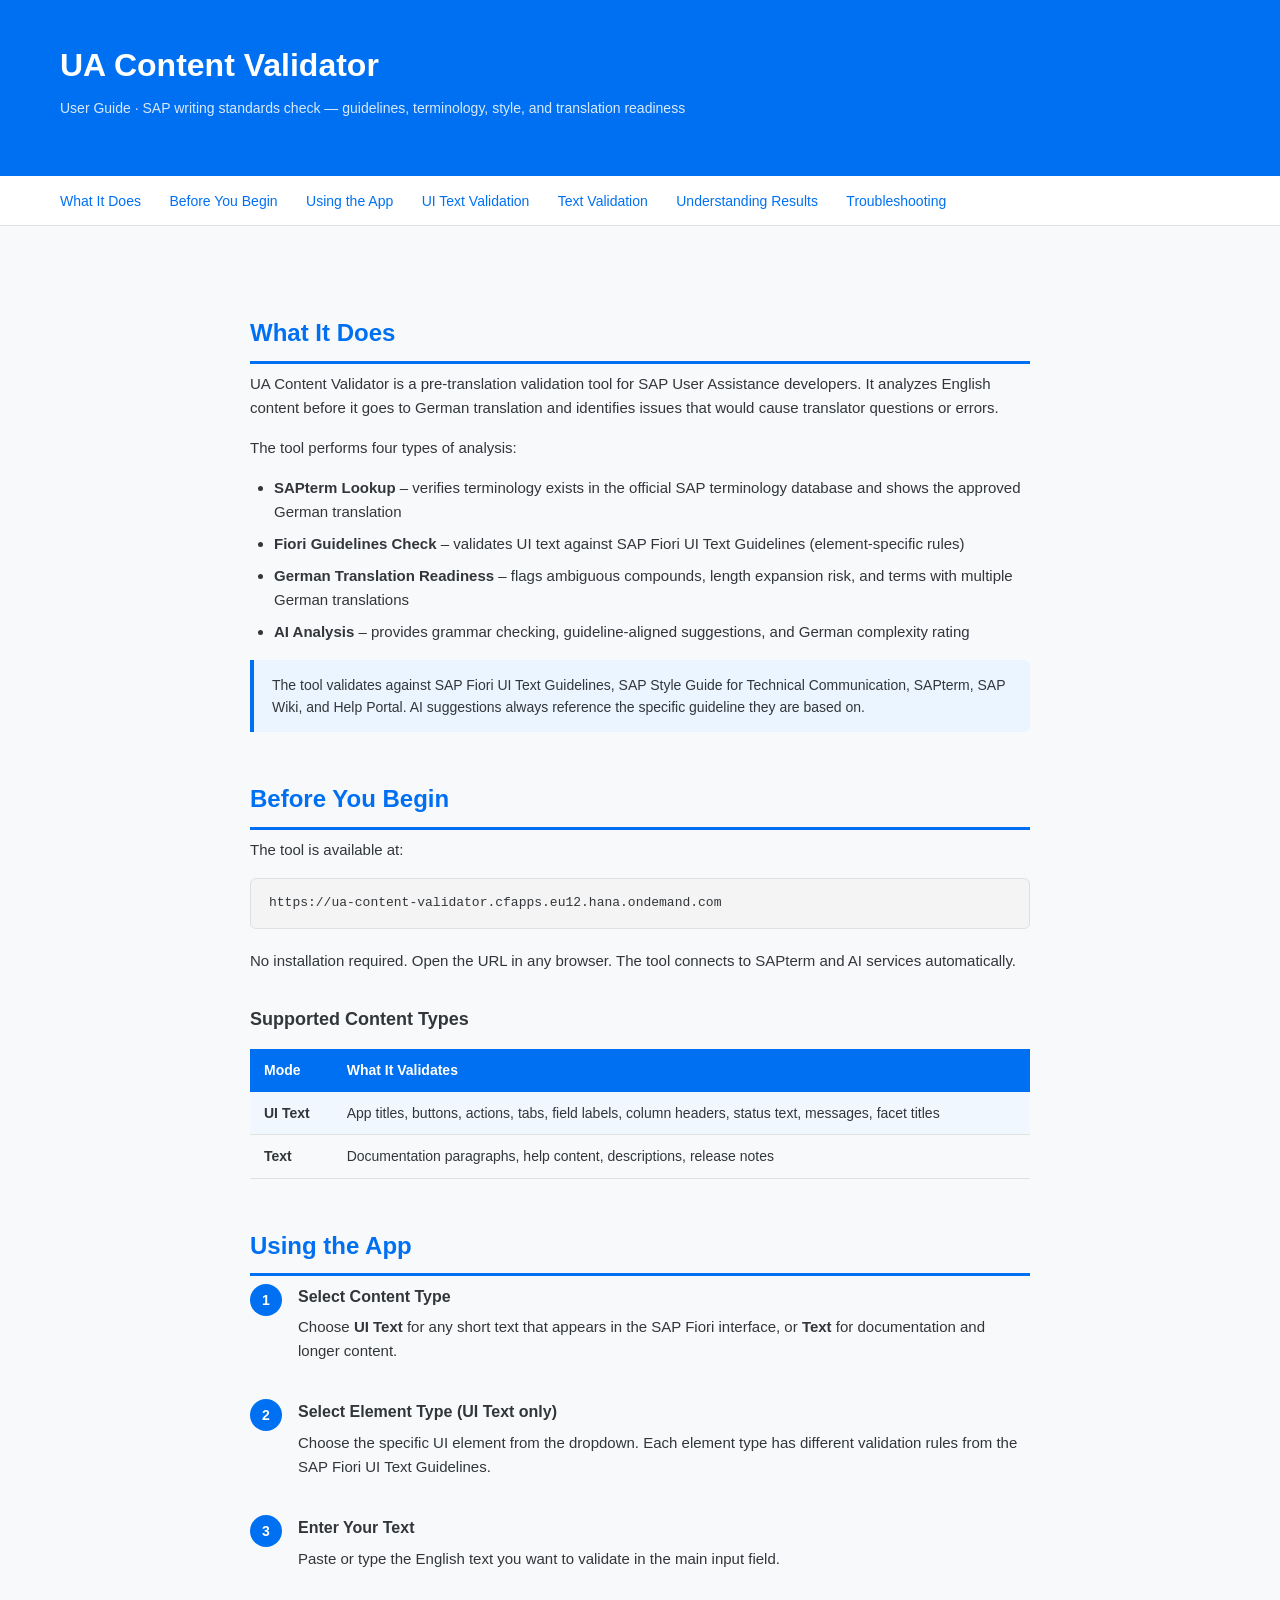
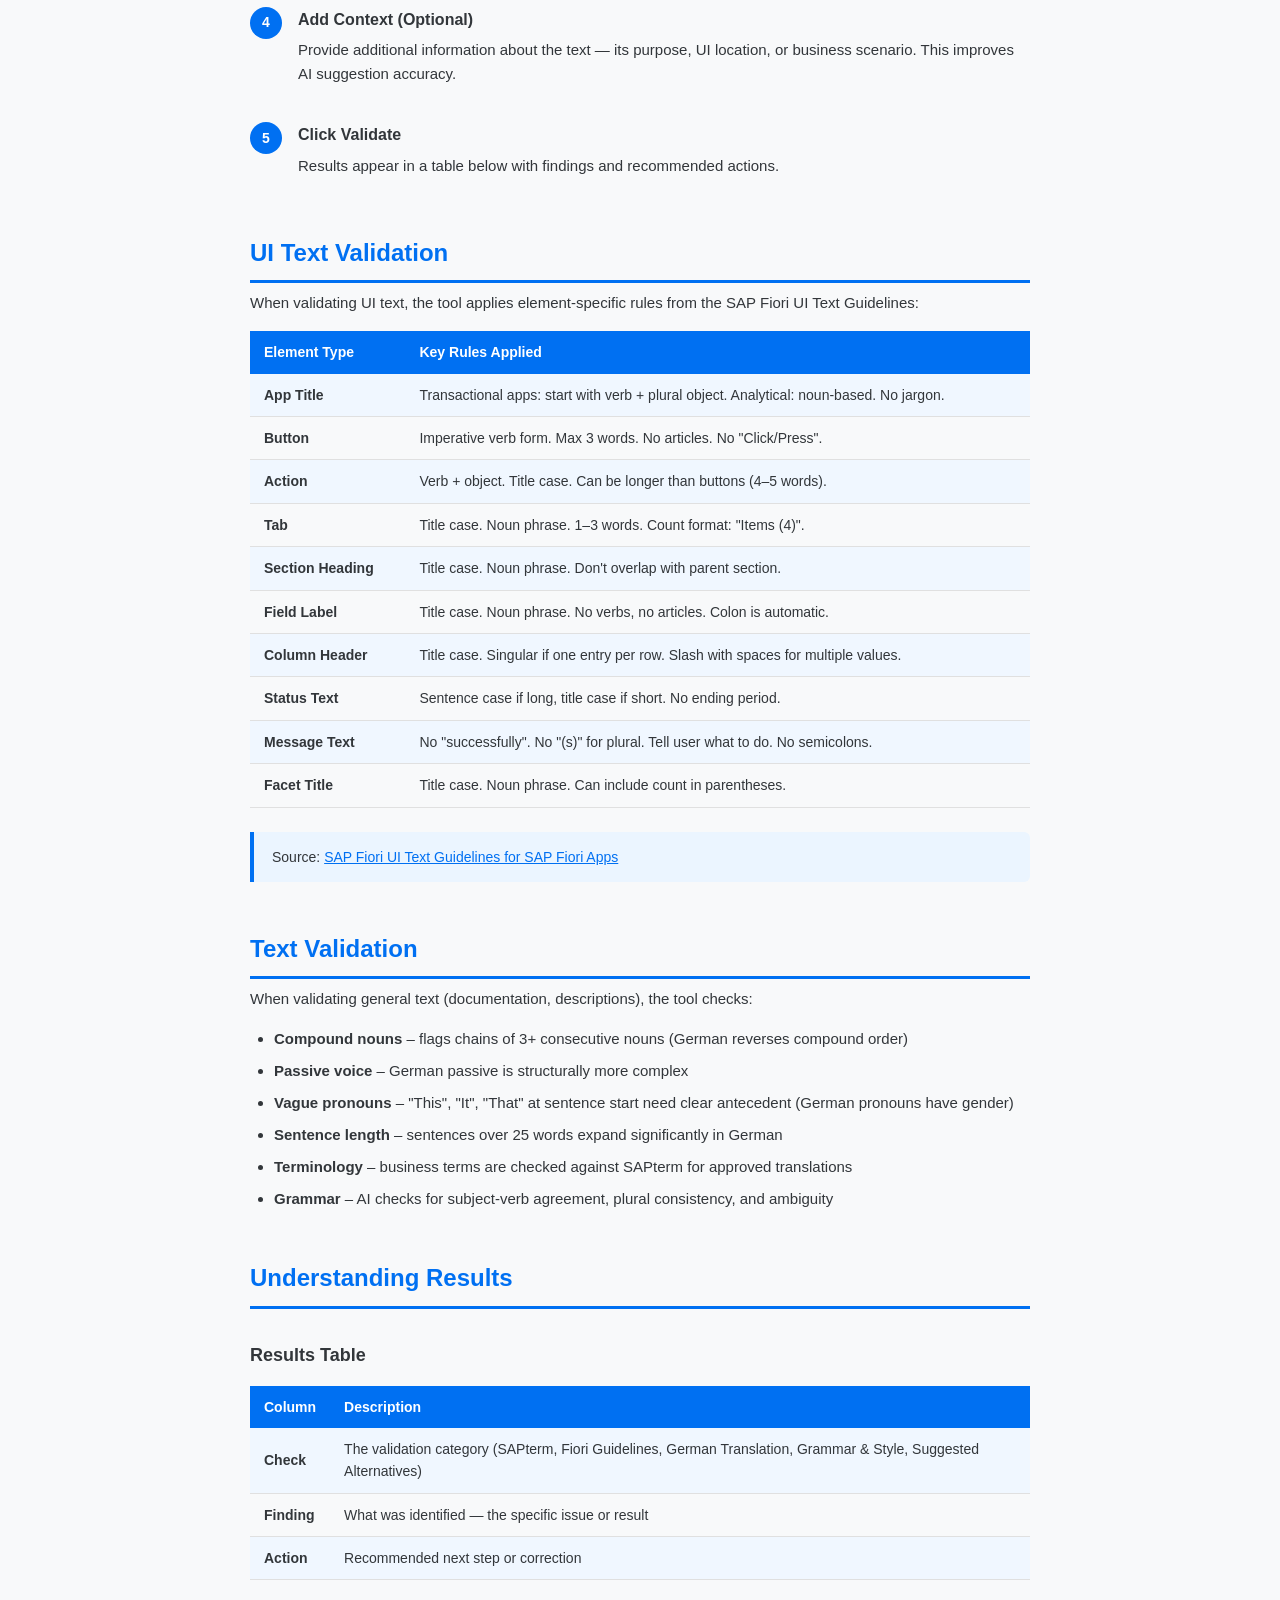
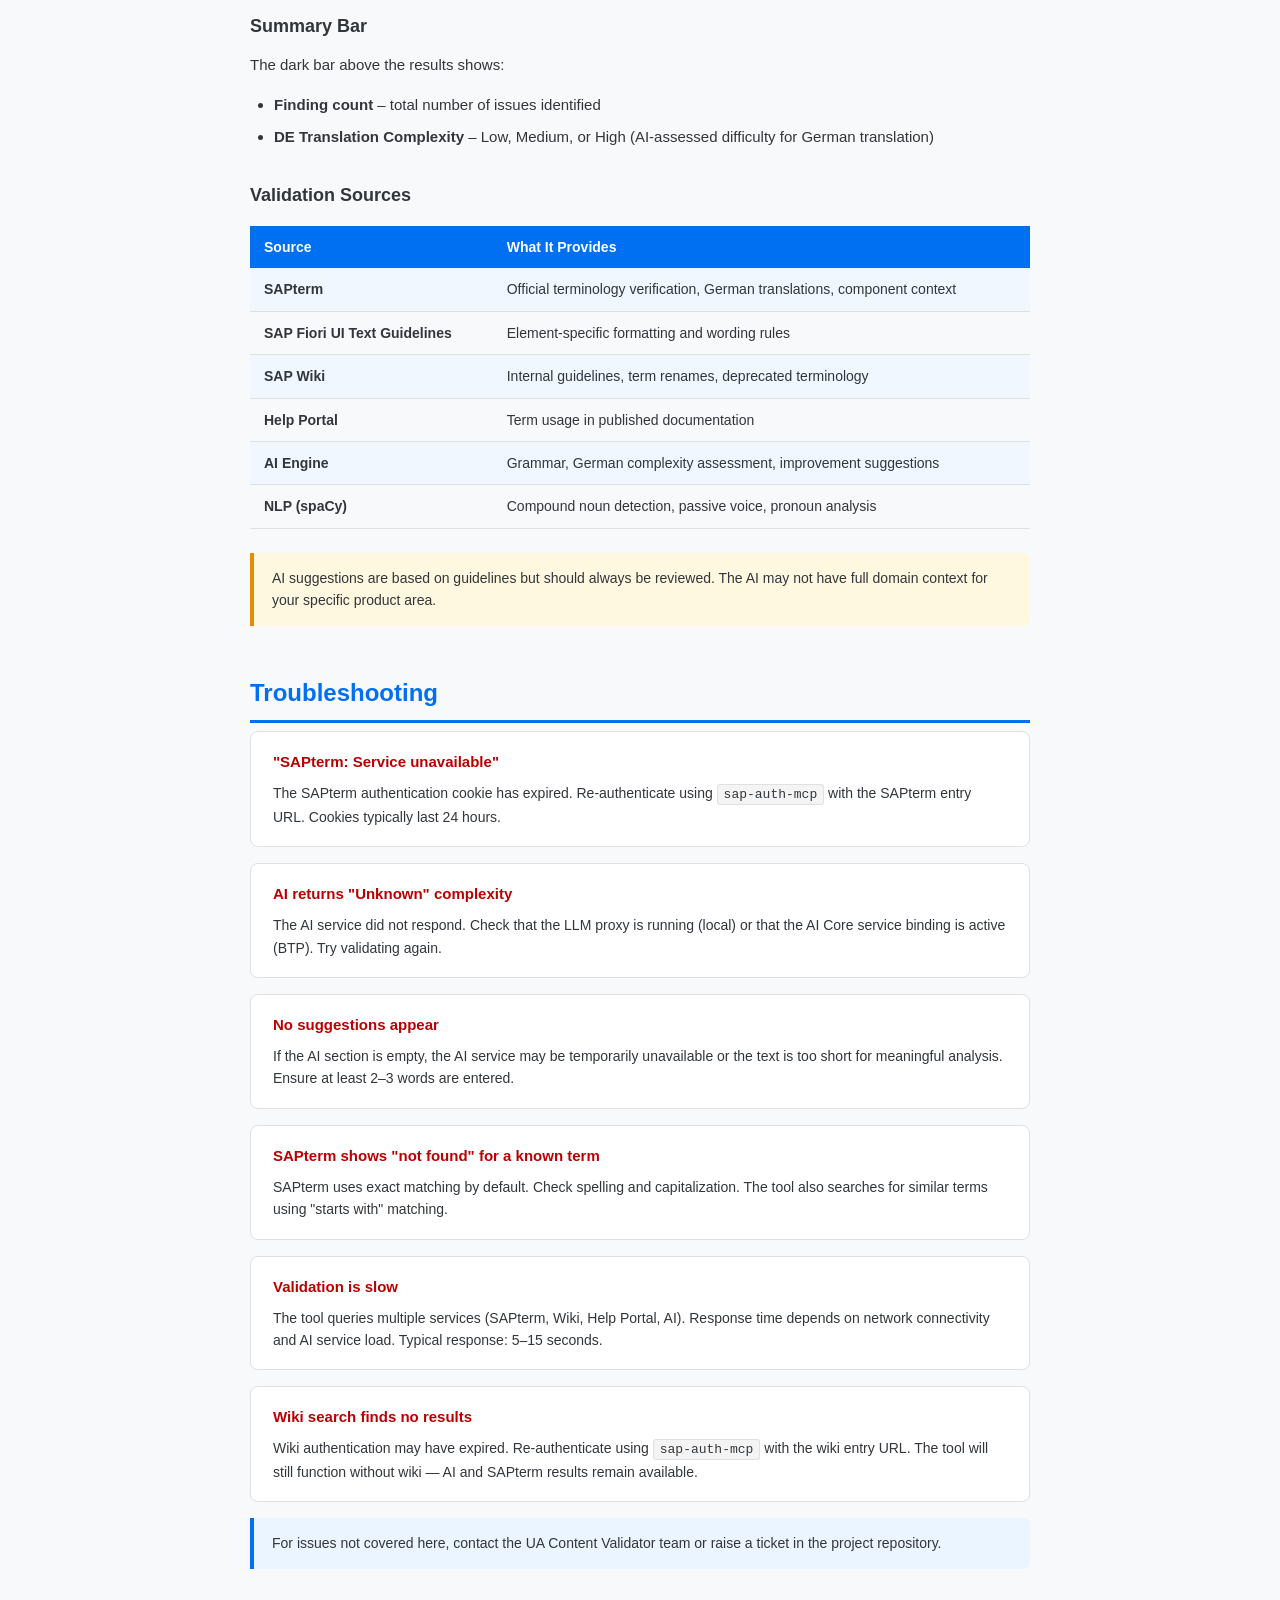
<file: templates/guide.html>
<!DOCTYPE html>
<html lang="en">
<head>
    <meta charset="UTF-8">
    <meta name="viewport" content="width=device-width, initial-scale=1.0">
    <title>UA Content Validator – User Guide</title>
    <style>
        * { margin: 0; padding: 0; box-sizing: border-box; }
        body { font-family: 'Segoe UI', -apple-system, sans-serif; color: #32363A; line-height: 1.6; background: #f8f9fa; }
        
        /* Header */
        .guide-header {
            background: #0070F2;
            color: white;
            padding: 40px 60px;
        }
        .guide-header h1 { font-size: 32px; font-weight: 700; }
        .guide-header p { font-size: 14px; opacity: 0.85; margin-top: 6px; }

        /* Nav */
        .guide-nav {
            background: white;
            border-bottom: 1px solid #e0e0e0;
            padding: 12px 60px;
            position: sticky;
            top: 0;
            z-index: 10;
        }
        .guide-nav a {
            color: #0070F2;
            text-decoration: none;
            margin-right: 24px;
            font-size: 14px;
            font-weight: 500;
        }
        .guide-nav a:hover { text-decoration: underline; }

        /* Content */
        .guide-content {
            max-width: 900px;
            margin: 0 auto;
            padding: 40px 60px;
        }

        /* Section titles */
        h2 {
            color: #0070F2;
            font-size: 24px;
            margin-top: 48px;
            margin-bottom: 8px;
            padding-bottom: 8px;
            border-bottom: 3px solid #0070F2;
        }
        h3 { font-size: 18px; margin-top: 32px; margin-bottom: 12px; }

        p { margin-bottom: 16px; font-size: 15px; }
        ul, ol { margin-bottom: 16px; padding-left: 24px; }
        li { margin-bottom: 8px; font-size: 15px; }

        /* Tables */
        table {
            width: 100%;
            border-collapse: collapse;
            margin: 16px 0 24px;
            font-size: 14px;
        }
        th {
            background: #0070F2;
            color: white;
            padding: 10px 14px;
            text-align: left;
            font-weight: 600;
        }
        td {
            padding: 10px 14px;
            border-bottom: 1px solid #e0e0e0;
        }
        tr:nth-child(even) { background: #f0f7ff; }

        /* Code blocks */
        code {
            background: #f4f4f4;
            border: 1px solid #e0e0e0;
            padding: 2px 6px;
            border-radius: 3px;
            font-size: 13px;
        }
        .code-block {
            background: #f4f4f4;
            border: 1px solid #e0e0e0;
            border-radius: 6px;
            padding: 14px 18px;
            margin: 12px 0 20px;
            font-family: 'Consolas', monospace;
            font-size: 13px;
            overflow-x: auto;
        }

        /* Info/Warning boxes */
        .info-box {
            background: #EBF5FF;
            border-left: 4px solid #0070F2;
            padding: 14px 18px;
            margin: 16px 0;
            border-radius: 0 6px 6px 0;
            font-size: 14px;
        }
        .warning-box {
            background: #FFF8E1;
            border-left: 4px solid #E78C07;
            padding: 14px 18px;
            margin: 16px 0;
            border-radius: 0 6px 6px 0;
            font-size: 14px;
        }

        /* Steps */
        .step {
            display: flex;
            gap: 16px;
            margin-bottom: 28px;
            align-items: flex-start;
        }
        .step-number {
            width: 32px;
            height: 32px;
            background: #0070F2;
            color: white;
            border-radius: 50%;
            display: flex;
            align-items: center;
            justify-content: center;
            font-weight: 700;
            font-size: 14px;
            flex-shrink: 0;
        }
        .step-content h4 { font-size: 16px; margin-bottom: 6px; }
        .step-content p { margin-bottom: 8px; }

        /* Troubleshooting cards */
        .trouble-card {
            background: white;
            border: 1px solid #e0e0e0;
            border-radius: 8px;
            padding: 18px 22px;
            margin-bottom: 16px;
        }
        .trouble-card h4 { color: #BB0000; font-size: 15px; margin-bottom: 8px; }
        .trouble-card p { font-size: 14px; margin-bottom: 0; }
    </style>
</head>
<body>
    <div class="guide-header">
        <h1>UA Content Validator</h1>
        <p>User Guide · SAP writing standards check — guidelines, terminology, style, and translation readiness</p>
    </div>

    <nav class="guide-nav">
        <a href="#what-it-does">What It Does</a>
        <a href="#before-you-begin">Before You Begin</a>
        <a href="#using-the-app">Using the App</a>
        <a href="#ui-text-validation">UI Text Validation</a>
        <a href="#text-validation">Text Validation</a>
        <a href="#results">Understanding Results</a>
        <a href="#troubleshooting">Troubleshooting</a>
    </nav>

    <div class="guide-content">

        <!-- What It Does -->
        <h2 id="what-it-does">What It Does</h2>
        <p>UA Content Validator is a pre-translation validation tool for SAP User Assistance developers. It analyzes English content before it goes to German translation and identifies issues that would cause translator questions or errors.</p>
        <p>The tool performs four types of analysis:</p>
        <ul>
            <li><strong>SAPterm Lookup</strong> – verifies terminology exists in the official SAP terminology database and shows the approved German translation</li>
            <li><strong>Fiori Guidelines Check</strong> – validates UI text against SAP Fiori UI Text Guidelines (element-specific rules)</li>
            <li><strong>German Translation Readiness</strong> – flags ambiguous compounds, length expansion risk, and terms with multiple German translations</li>
            <li><strong>AI Analysis</strong> – provides grammar checking, guideline-aligned suggestions, and German complexity rating</li>
        </ul>

        <div class="info-box">
            The tool validates against SAP Fiori UI Text Guidelines, SAP Style Guide for Technical Communication, SAPterm, SAP Wiki, and Help Portal. AI suggestions always reference the specific guideline they are based on.
        </div>

        <!-- Before You Begin -->
        <h2 id="before-you-begin">Before You Begin</h2>
        <p>The tool is available at:</p>
        <div class="code-block">https://ua-content-validator.cfapps.eu12.hana.ondemand.com</div>
        <p>No installation required. Open the URL in any browser. The tool connects to SAPterm and AI services automatically.</p>

        <h3>Supported Content Types</h3>
        <table>
            <tr><th>Mode</th><th>What It Validates</th></tr>
            <tr><td><strong>UI Text</strong></td><td>App titles, buttons, actions, tabs, field labels, column headers, status text, messages, facet titles</td></tr>
            <tr><td><strong>Text</strong></td><td>Documentation paragraphs, help content, descriptions, release notes</td></tr>
        </table>

        <!-- Using the App -->
        <h2 id="using-the-app">Using the App</h2>

        <div class="step">
            <div class="step-number">1</div>
            <div class="step-content">
                <h4>Select Content Type</h4>
                <p>Choose <strong>UI Text</strong> for any short text that appears in the SAP Fiori interface, or <strong>Text</strong> for documentation and longer content.</p>
            </div>
        </div>

        <div class="step">
            <div class="step-number">2</div>
            <div class="step-content">
                <h4>Select Element Type (UI Text only)</h4>
                <p>Choose the specific UI element from the dropdown. Each element type has different validation rules from the SAP Fiori UI Text Guidelines.</p>
            </div>
        </div>

        <div class="step">
            <div class="step-number">3</div>
            <div class="step-content">
                <h4>Enter Your Text</h4>
                <p>Paste or type the English text you want to validate in the main input field.</p>
            </div>
        </div>

        <div class="step">
            <div class="step-number">4</div>
            <div class="step-content">
                <h4>Add Context (Optional)</h4>
                <p>Provide additional information about the text — its purpose, UI location, or business scenario. This improves AI suggestion accuracy.</p>
            </div>
        </div>

        <div class="step">
            <div class="step-number">5</div>
            <div class="step-content">
                <h4>Click Validate</h4>
                <p>Results appear in a table below with findings and recommended actions.</p>
            </div>
        </div>

        <!-- UI Text Validation -->
        <h2 id="ui-text-validation">UI Text Validation</h2>
        <p>When validating UI text, the tool applies element-specific rules from the SAP Fiori UI Text Guidelines:</p>

        <table>
            <tr><th>Element Type</th><th>Key Rules Applied</th></tr>
            <tr><td><strong>App Title</strong></td><td>Transactional apps: start with verb + plural object. Analytical: noun-based. No jargon.</td></tr>
            <tr><td><strong>Button</strong></td><td>Imperative verb form. Max 3 words. No articles. No "Click/Press".</td></tr>
            <tr><td><strong>Action</strong></td><td>Verb + object. Title case. Can be longer than buttons (4–5 words).</td></tr>
            <tr><td><strong>Tab</strong></td><td>Title case. Noun phrase. 1–3 words. Count format: "Items (4)".</td></tr>
            <tr><td><strong>Section Heading</strong></td><td>Title case. Noun phrase. Don't overlap with parent section.</td></tr>
            <tr><td><strong>Field Label</strong></td><td>Title case. Noun phrase. No verbs, no articles. Colon is automatic.</td></tr>
            <tr><td><strong>Column Header</strong></td><td>Title case. Singular if one entry per row. Slash with spaces for multiple values.</td></tr>
            <tr><td><strong>Status Text</strong></td><td>Sentence case if long, title case if short. No ending period.</td></tr>
            <tr><td><strong>Message Text</strong></td><td>No "successfully". No "(s)" for plural. Tell user what to do. No semicolons.</td></tr>
            <tr><td><strong>Facet Title</strong></td><td>Title case. Noun phrase. Can include count in parentheses.</td></tr>
        </table>

        <div class="info-box">
            Source: <a href="https://www.sap.com/design-system/fiori-design-web/v1-145/foundations/writing-and-wording/ux-writing/ui-text-guidelines-for-sap-fiori" style="color:#0070F2">SAP Fiori UI Text Guidelines for SAP Fiori Apps</a>
        </div>

        <!-- Text Validation -->
        <h2 id="text-validation">Text Validation</h2>
        <p>When validating general text (documentation, descriptions), the tool checks:</p>
        <ul>
            <li><strong>Compound nouns</strong> – flags chains of 3+ consecutive nouns (German reverses compound order)</li>
            <li><strong>Passive voice</strong> – German passive is structurally more complex</li>
            <li><strong>Vague pronouns</strong> – "This", "It", "That" at sentence start need clear antecedent (German pronouns have gender)</li>
            <li><strong>Sentence length</strong> – sentences over 25 words expand significantly in German</li>
            <li><strong>Terminology</strong> – business terms are checked against SAPterm for approved translations</li>
            <li><strong>Grammar</strong> – AI checks for subject-verb agreement, plural consistency, and ambiguity</li>
        </ul>

        <!-- Understanding Results -->
        <h2 id="results">Understanding Results</h2>
        <h3>Results Table</h3>
        <table>
            <tr><th>Column</th><th>Description</th></tr>
            <tr><td><strong>Check</strong></td><td>The validation category (SAPterm, Fiori Guidelines, German Translation, Grammar & Style, Suggested Alternatives)</td></tr>
            <tr><td><strong>Finding</strong></td><td>What was identified — the specific issue or result</td></tr>
            <tr><td><strong>Action</strong></td><td>Recommended next step or correction</td></tr>
        </table>

        <h3>Summary Bar</h3>
        <p>The dark bar above the results shows:</p>
        <ul>
            <li><strong>Finding count</strong> – total number of issues identified</li>
            <li><strong>DE Translation Complexity</strong> – Low, Medium, or High (AI-assessed difficulty for German translation)</li>
        </ul>

        <h3>Validation Sources</h3>
        <table>
            <tr><th>Source</th><th>What It Provides</th></tr>
            <tr><td><strong>SAPterm</strong></td><td>Official terminology verification, German translations, component context</td></tr>
            <tr><td><strong>SAP Fiori UI Text Guidelines</strong></td><td>Element-specific formatting and wording rules</td></tr>
            <tr><td><strong>SAP Wiki</strong></td><td>Internal guidelines, term renames, deprecated terminology</td></tr>
            <tr><td><strong>Help Portal</strong></td><td>Term usage in published documentation</td></tr>
            <tr><td><strong>AI Engine</strong></td><td>Grammar, German complexity assessment, improvement suggestions</td></tr>
            <tr><td><strong>NLP (spaCy)</strong></td><td>Compound noun detection, passive voice, pronoun analysis</td></tr>
        </table>

        <div class="warning-box">
            AI suggestions are based on guidelines but should always be reviewed. The AI may not have full domain context for your specific product area.
        </div>

        <!-- Troubleshooting -->
        <h2 id="troubleshooting">Troubleshooting</h2>

        <div class="trouble-card">
            <h4>"SAPterm: Service unavailable"</h4>
            <p>The SAPterm authentication cookie has expired. Re-authenticate using <code>sap-auth-mcp</code> with the SAPterm entry URL. Cookies typically last 24 hours.</p>
        </div>

        <div class="trouble-card">
            <h4>AI returns "Unknown" complexity</h4>
            <p>The AI service did not respond. Check that the LLM proxy is running (local) or that the AI Core service binding is active (BTP). Try validating again.</p>
        </div>

        <div class="trouble-card">
            <h4>No suggestions appear</h4>
            <p>If the AI section is empty, the AI service may be temporarily unavailable or the text is too short for meaningful analysis. Ensure at least 2–3 words are entered.</p>
        </div>

        <div class="trouble-card">
            <h4>SAPterm shows "not found" for a known term</h4>
            <p>SAPterm uses exact matching by default. Check spelling and capitalization. The tool also searches for similar terms using "starts with" matching.</p>
        </div>

        <div class="trouble-card">
            <h4>Validation is slow</h4>
            <p>The tool queries multiple services (SAPterm, Wiki, Help Portal, AI). Response time depends on network connectivity and AI service load. Typical response: 5–15 seconds.</p>
        </div>

        <div class="trouble-card">
            <h4>Wiki search finds no results</h4>
            <p>Wiki authentication may have expired. Re-authenticate using <code>sap-auth-mcp</code> with the wiki entry URL. The tool will still function without wiki — AI and SAPterm results remain available.</p>
        </div>

        <div class="info-box">
            For issues not covered here, contact the UA Content Validator team or raise a ticket in the project repository.
        </div>

    </div>
</body>
</html>
</file>
